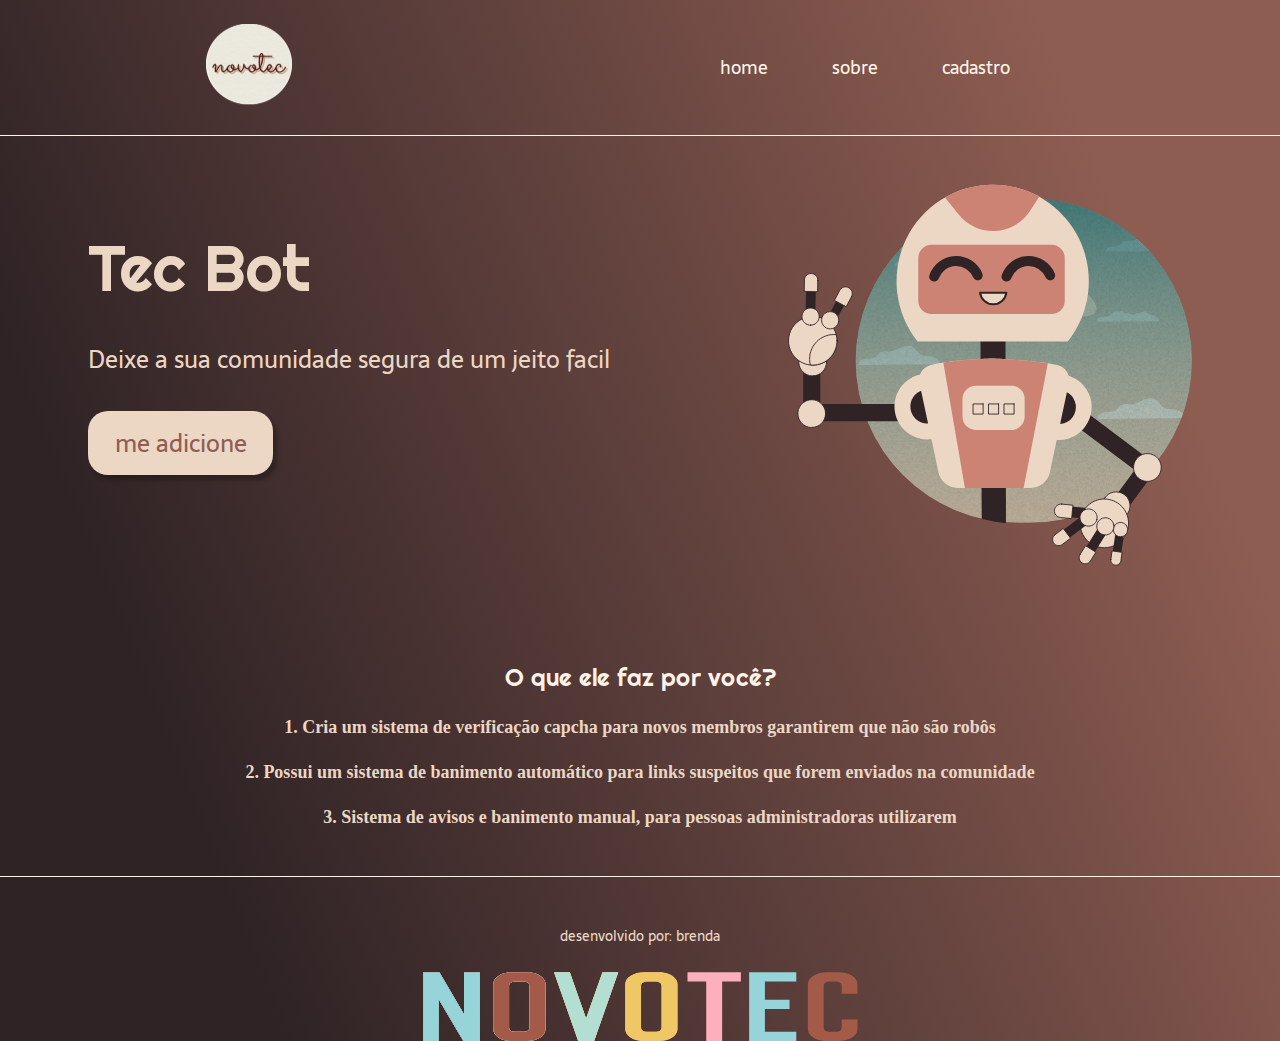
<file: index.html>
<!DOCTYPE html>
<html lang="pt-BR">
<head>
    <meta charset="UTF-8">
    <link rel="stylesheet" href="/css/style.css">
    <link rel="stylesheet" href="/css/form.css">
    <meta name="viewport" content="width=device-width, initial-scale=1.0"/>
    <title>Document</title>
</head>
<body>
    <header class="cabecalho">
        <a href="#">
            <img src="img/logoNovoTec (1).svg" alt="logoNOVOTec">
            <nav class="cabecalho-menu">
        </a>
        </ul>
            <li class="cabecalho-meu-lista"><a class="cabecalho-menu-item"href=#> home</a></li>
            <li class="cabecalho-meu-lista"><a class="cabecalho-menu-item"href> sobre</a></li>
            <li class="cabecalho-meu-lista"><a class="cabecalho-menu-item" href="form.html">cadastro</a></li>
            <li class="cabecalho-meu-lista"><a class="cabecalho-menu-item"href= "ferramentas.html"></a></li>
       </ul>
    </nav>
    </header>

    <main class="conteudo">                                                                                                                                                                                                                                                                  
        <section class="conteudo-principal">
            <div class="conteudo-principal-escrito ">
                <h1 id="conteudo-principal-titulo">Tec Bot</h1>
                <h2 class="conteudo-principal-subtitulo">Deixe a sua comunidade segura de um jeito facil</h2>
                <button class="conteudo-principal-btn">me adicione</button>
            </div>
            <img class="imagem-novobot" src="img/NovoBotImage.svg" alt="tec_bot">
        </section>
        <section class="conteudo-secundario">
            <h3 class="conteudo-secundario-titulo ">O que ele faz por você?</h3>
            <p class="conteudo-secundario-escrito">1. Cria um sistema de verificação capcha para novos membros
                garantirem que não são robôs
            </p>
            <p class="conteudo-secundario-escrito">2. Possui um sistema de banimento automático para links suspeitos
                que forem enviados na comunidade
            </p>
            <p class="conteudo-secundario-escrito">3. Sistema de avisos e banimento manual, para pessoas
                administradoras utilizarem
            </p>
        </section>
    </main>
    <footer class="rodape">
        <p class="desenvolvedor">desenvolvido por: brenda</p>
        <img class="rodape-imagem" src="img/footer.svg" alt="rodape">
    </footer>
</body>

</html>
</file>
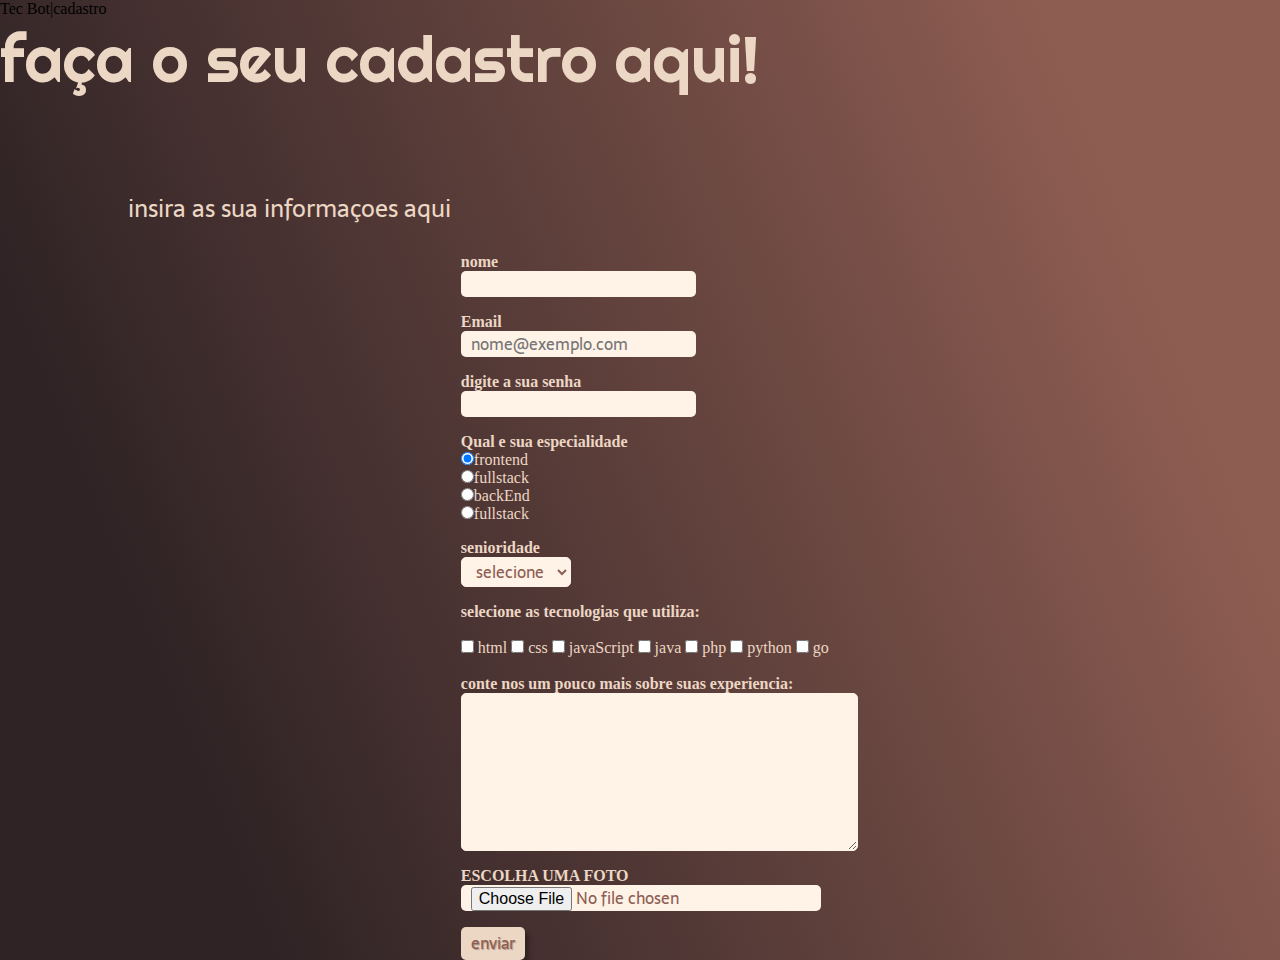
<file: form.html>
<!DOCTYPE html>
<html lang="en">
</head>
    <meta charset="UTF-8">
    <meta name="viewport" content="width=device-width, initial-scale=1.0">
    <link rel="stylesheet" href="/css/form.css">
    <link rel="stylesheet" href="/css/style.css">
</title>Tec Bot|cadastro</title>
</head>

</div>
<h1 id="titulo">faça o seu cadastro aqui!</h1>
<h2 class="subtitulo">insira as sua informaçoes aqui</h2>
</div>
<form>
    <fieldset class="grupo">
        <div class="campo">
            <label for="nome"><strong>nome</strong></label>
                <input type="text" name="sobrenome" id="nome"required>
</div>
    </fieldset>
    <div class="campo">
        <label for="email">
        <strong>Email</strong>  
        </label>
        <input type="text" name="email" id="email" placeholder="nome@exemplo.com" required>
        </div>
        <fieldset class="grupo">
            <div class="campo">
                <label form="senha">
                    <strong>digite a sua senha</strong>
                </label>
                <input type="password"    name="senha" id="senha" required>
                </div>
        </fieldset>
    <div class="campo">
        <label>
            <strong>Qual e sua especialidade </strong>
            </label>
            <label>
             <input type="radio"  name="dev" value="frontend"checked>frontend
             </label>
             <label>       
                <input type="radio" name="dev" value="fullstack">fullstack
            </label>
            <label>
                 <input type="radio" name="dev" value="fullstack">backEnd
             </label>
             <label>
                <input type="radio" name="dev" value="fullstack">fullstack
            </label>
             </div>
<div class="campo">          
<label for="senioridade">
 <strong>senioridade</strong>
 </label>
 <select  id="senioridade"required>
 <option  selected disabled value="">selecione</option>
 <option>junior</option>
 <option>pleno</option>
 <option>senior</option>
 </select>
 </div>
 <fieldset class="grupo">
     <div id="check">                           
         <label><strong>selecione as tecnologias que utiliza:</strong></label><br><br>
        <input type="checkbox" name="tecnologia1" id="tecnologia1" value="html">
        <label for="tecnologia1">html</label>
        <input type="checkbox" name="tecnologia2" id="tecnologia2" value="css">
        <label for="tecnologia2">css</label>
        <input type="checkbox" name="tecnologia3" id="tecnologia3" value="javaScript">
        <label for="tecnologia3">javaScript</label>
        <input type="checkbox" name="tecnologia4" id="tecnologia4" value="java">
        <label for="tecnologia4">java</label>
        <input type="checkbox" name="tecnologia5" id="tecnologia5" value="php">
        <label for="tecnologia5">php</label>
        <input type="checkbox" name="tecnologia6" id="tecnologia6" value="python">
        <label for="tecnologia6">python</label>
        <input type="checkbox" name="tecnologia7" id="tecnologia7" value="Go">
        <label for="tecnologia7">go</label>
     </div>
     </fieldset>
    <div class="campo">
    </br>
        <label for="experiencia">
            <strong>conte nos um pouco mais sobre suas experiencia:</strong>
        </label>
        <textarea name="experiencia" id="experiencia" cols="40" rows="6"></textarea>
        </div>
        <div class="campo">
            <label for="ARQUIVO">
                <strong>ESCOLHA UMA FOTO</strong>
            </label>
<input type="file" name="arquivo" id="arquivo" >
</div>
<button class="btn" type="submit"onsubmit="">enviar</button>
</form>

</form>
        </body>
        </form>
</body>
</html>
</file>
<file: css/style.css>
@import url('https://fonts.googleapis.com/css2?family=Dhurjati&family=Righteous&family=Sarala:wght@400;700&display=swap');
*{
margin: 0;
padding: 0;
box-sizing: border-box;
text-decoration:none ;
}
body{
    font-size: 100%;
    background:linear-gradient(68.15deg,#2F2325 16.62%,#8E5D52 85.61%);
}
.cabecalho{
    display: flex;
    flex-direction: row;
    align-items: center;
    justify-content: space-around;
    padding: 24px;
    border-bottom:0.4px solid #FFF2E7;
}
#logo{
    height: 64px;
    cursor: pointer;
}
.cabecalho-menu{
    display: flex;
    gap: 64px;
    font-family: "Sarala", sans-serif;
    font-weight: 400;
    font-size: 18px;
    color: #FFF2E7;
    list-style: none;
 
}
.cabecalho-menu-item{
    text-decoration: none;
    color: #FFF2E7;
}
.cabecalho-menu-item:hover{
    color: #ecd6c4;
    cursor: pointer;
}

.cabecalho-menu-lista{
    display: inline;
    margin: 20px;

}
.conteudo{
    margin-bottom: 48px;
}
.conteudo-principal{
    display: flex;
    flex-direction: row;
    align-items: center;
    justify-content: space-around;
}
.conteudo-principal-escrito{
    display: flex;
    flex-direction: column;
    gap: 32px;
}
#conteudo-principal-titulo{
    font-family: 'Righteous',cursive;
    color: #ecd6c4;
    font-size: 64px;
    font-weight: 400;
}
.conteudo-principal-subtitulo{
font-family:'Sarala', sans-serif;
color: #ecd6c4; 
font-size: 24px;
font-weight: 400;
}
.conteudo-principal-btn{  
    background-color: #ecd6c4;
    height: 64px;
    width: 185px;
    border-radius: 20px;
    box-shadow:4px 5px 4px 0 #00000040;
    border: none;
    font-family: 'Sarala', sans-serif;
    font-size: 24px;
    font-weight: 400;
  
}
.conteudo-principal-btn:hover{
    background-color: #fff2ef;
    cursor: pointer;
}
.imagem-novobot{
    padding-top: 48px;
    height: 430px;
}
.conteudo-secundario{
display: flex;
Flex-direction:column;
align-items: center;
gap: 24px;
margin-top: 48px;
}
.conteudo-secundario-titulo{
    border-top:0.4 solid #FFF2E7;
   padding-top: 48px;
   color: #FFF2E7;
   font-size: 24px;
   font-weight: 400;
   font-family: 'Righteous', cursive;
}
.conteudo-secundario-escrito{
font-size:'Sarala',sans-serif;
font-weight: 700;
font-size: 18px;
color: #ecd6c4;
}
.rodape{
display: flex;
flex-direction: column;
text-align: center;
gap: 24px;
border-top:0.4px solid #FFF2E7
}
.rodape-imagem{
    height: 70px;
}
.desenvolvedor{
    color:#ecd6c4;
    font-family: 'Sarala',sans-serif;
    font-weight: 400;
    font-size: 14px;
    padding-top:  48px; 
}
</file>
<file: css/form.css>
#titulo {
    font-family: 'righteous', cursive;
    color:#ecd6c4;
font-size: 64px;
font-weight: 400;
margin-bottom: 7%;
}
.subtitulo{
    font-family:'sarala',sans-serif;
    color: #ecd6c4;
    font-size: 24px;
    font-weight: 400;
    margin-left: 10%;
}
#check{
    display: inline-block;
    color:#ecd6c4 ;
}
form{
margin-left: 36%;
margin-top: 2%;
}
fieldset{
border: 0;
}
input,select,textarea,button{
    font-family:'sarala',sans-serif;
    font-weight: 400;
    font-size: 1rem;
    color: #8e5d52;
    border: 0;
    border-radius: 5px;
    background-color:#fff2e7;
    padding-left: 10px;
    padding-right: 10px;
    resize:nome ;
}
.grupo::before, .grupo::after{
    display: table;
}
.grupo::after{
    clear: both;
}
.campo{
    margin-bottom: 1em;
}
.campo label{
    margin-bottom: 0,2em;
    color: #ecd6c4;
    display:block
}
fieldset.grupo.campo{
    float: left;
    margin-right: 1em;
}
.campo input[type="email"] ,.campo select,.campo textarea{
border : 1px solid #fff2e7;
box-shadow:2px 2px 2px rgbs(0,0,0,0,2);
display:block;
}
.campo select option{
    padding: 1em;
}
.campo input:focus, .campo select:focus, .campo textarea:focus{
    background-color: #fff2e7;
}
.btn{
background-color: #ecd6c4;
width: 4em;
box-shadow: 4px 5px 4px rgb(0,0,0,0.3);
text-shadow:1px 1px 1px  rgb(0,0,0,0.3);
border:0%;
margin: botten 1em ;
font-family:'sarala',san-serif;
font: size 1.2em;
font-weight:400;
padding: 0.2em 0.6em;
cursor: pointer;
border: radius 5px;
}
.btn:hover{
    background-color: #fff2e7;
    box-shadow: 2px 2px 2px rgba(0,0,0,0.2, );
    text-shadow: none;
}
</file>
